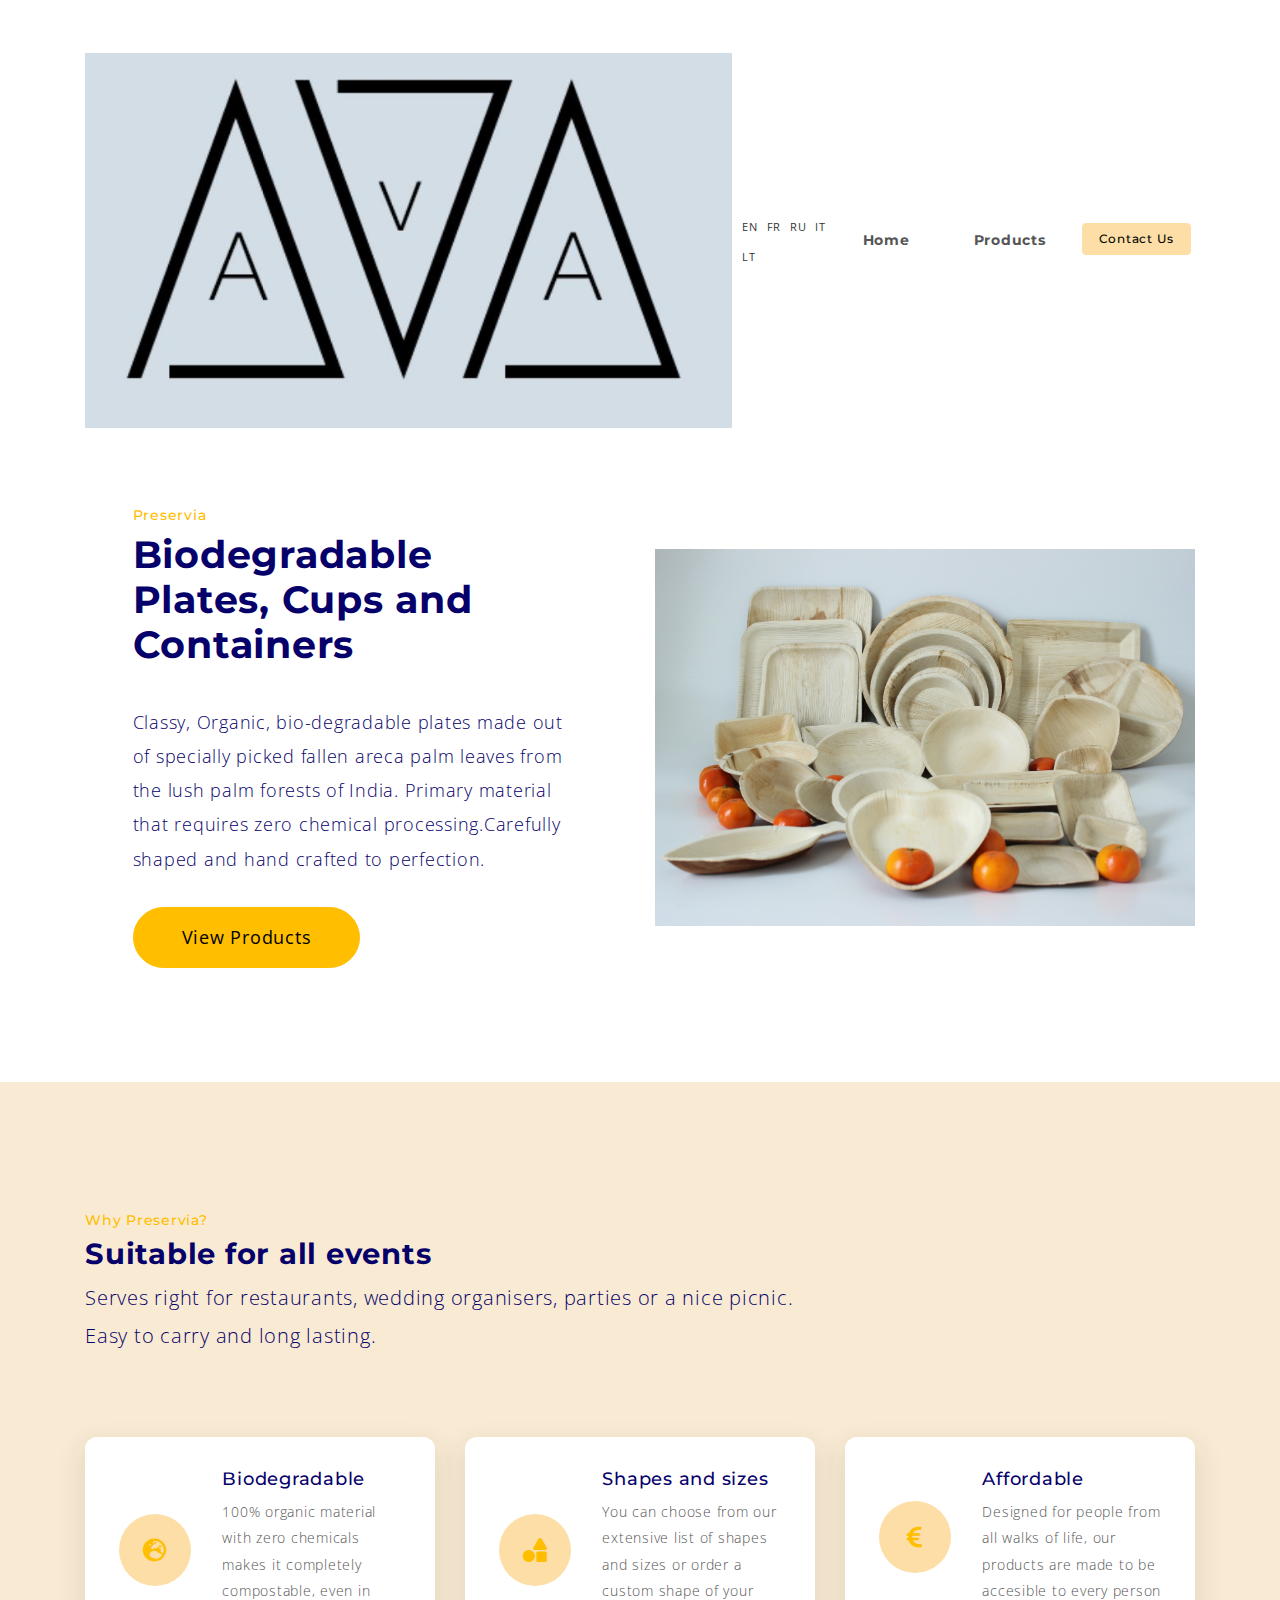
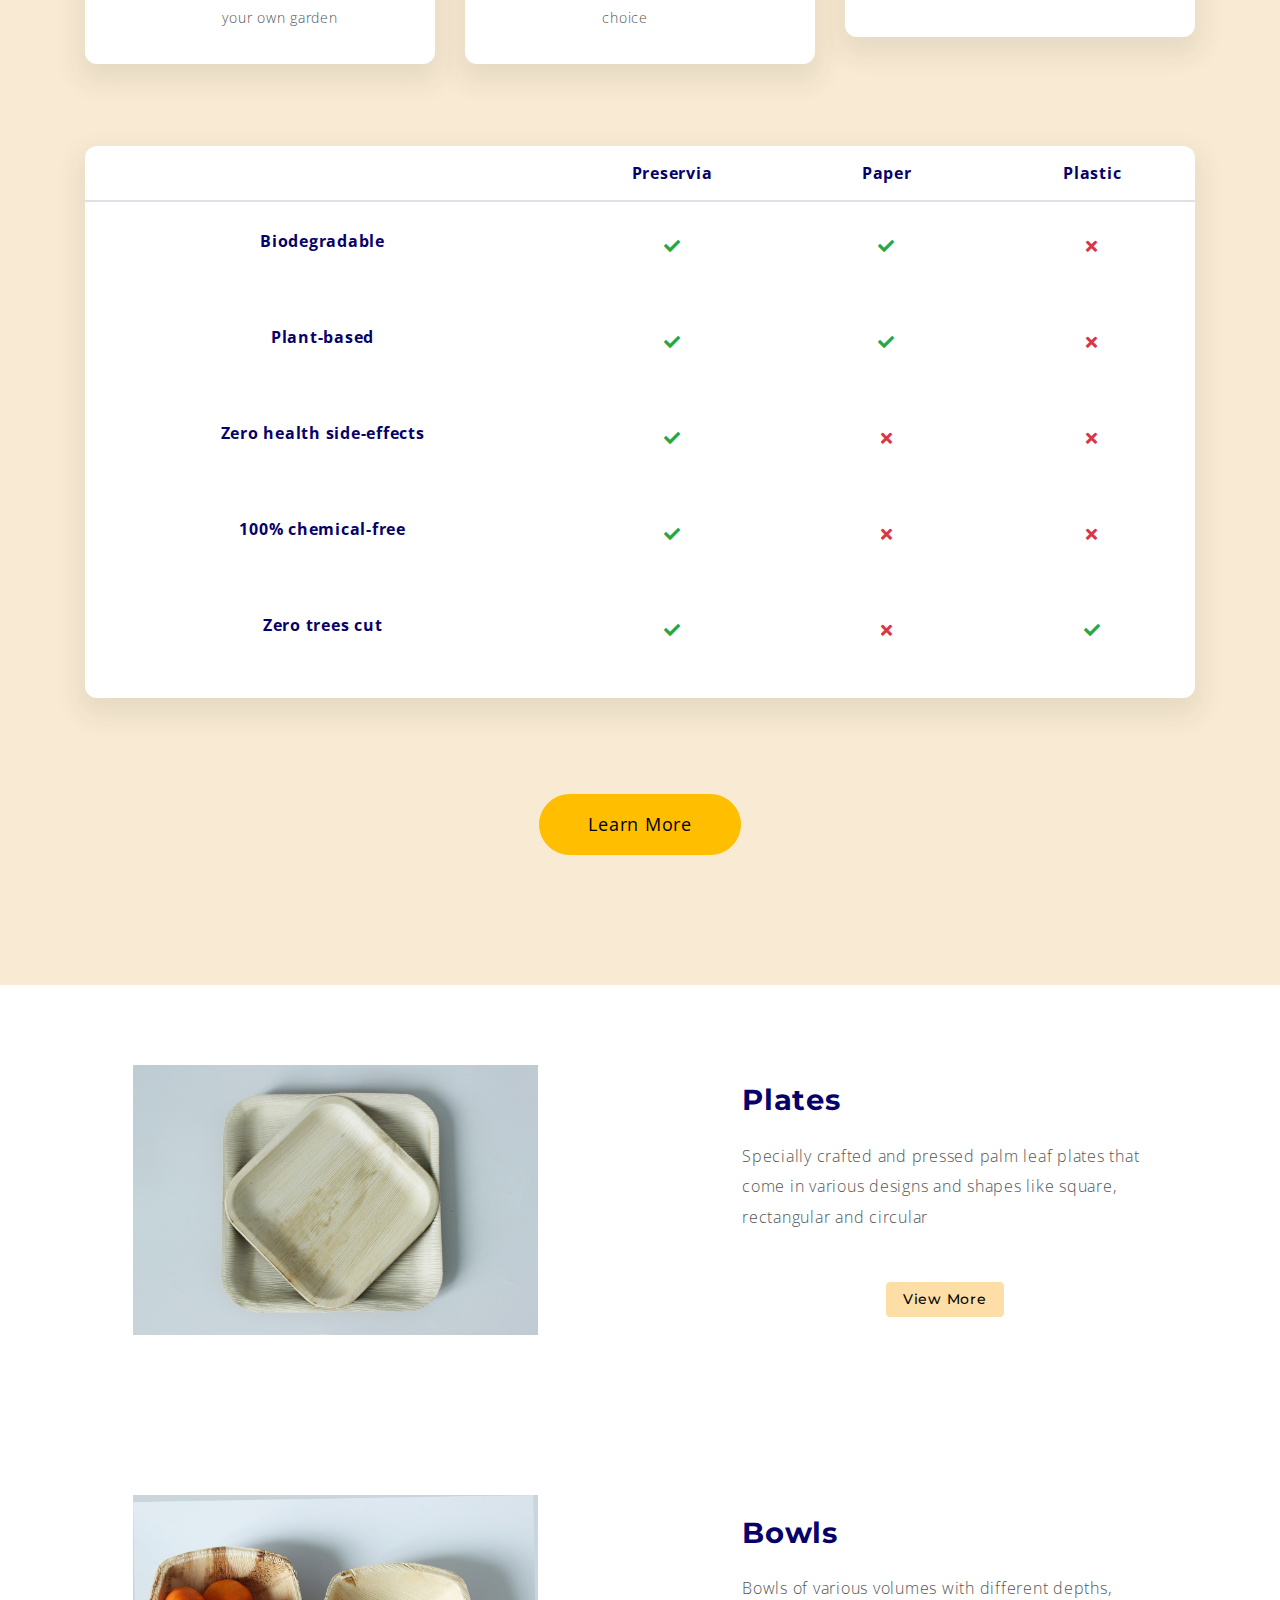
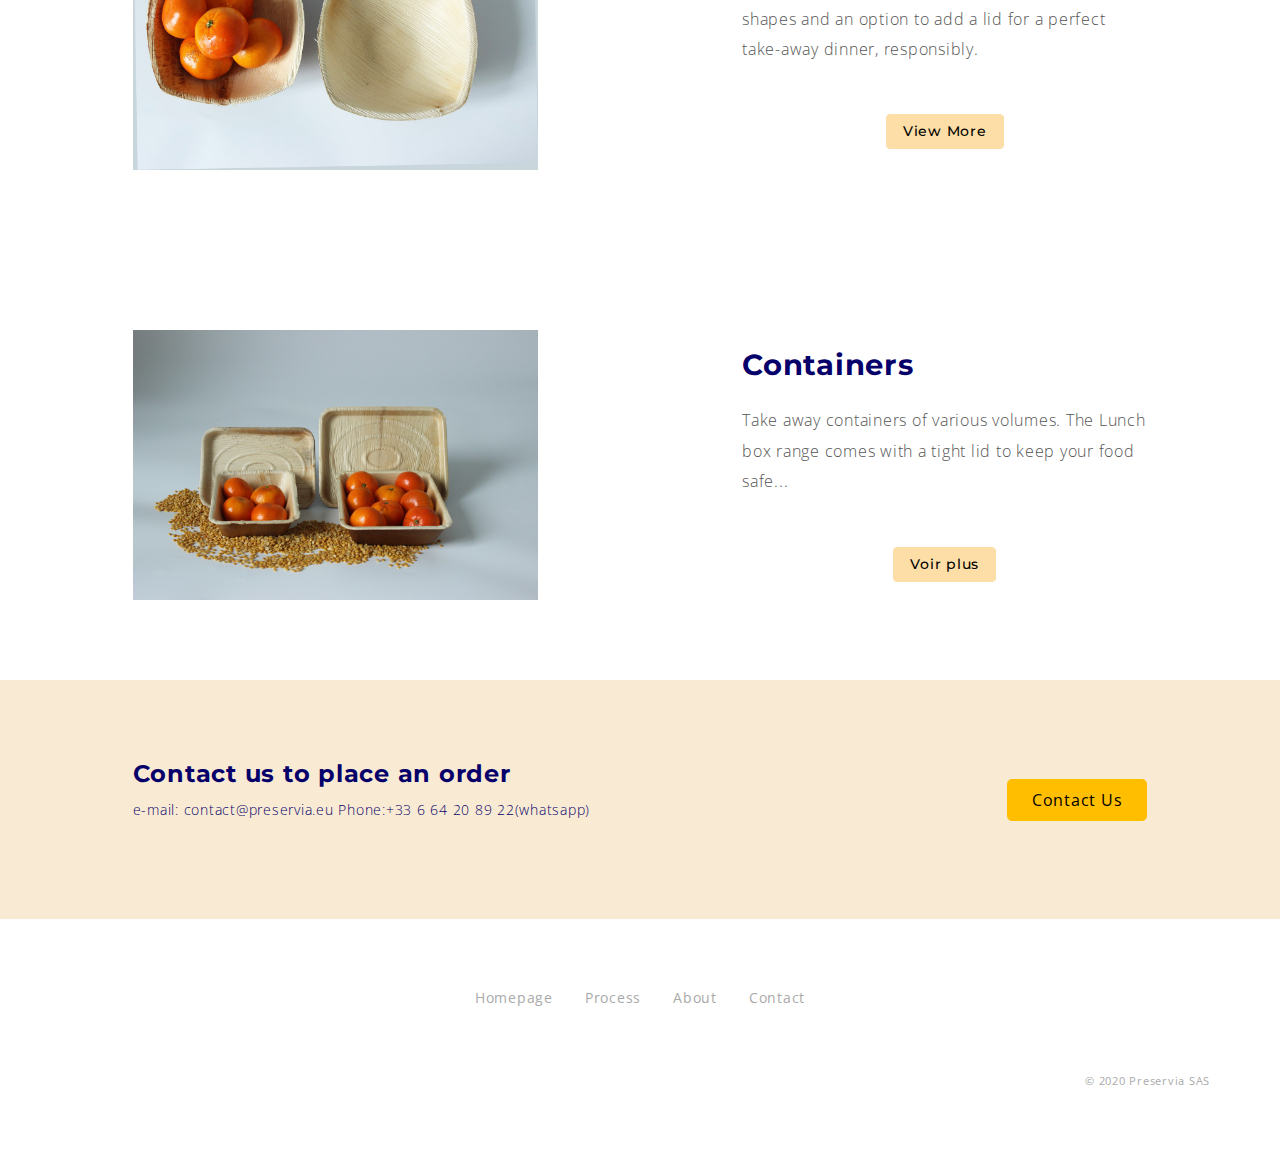
<file: en/index.html>
<!DOCTYPE html>
<html lang="en" dir="ltr">

<head>
    <meta charset="UTF-8">
    <title>AVA: Bowling ball solutions</title>
    <meta name="description" content="Preservia designs and manufactures biodegradable plates, cups, containers and other cutlery.">
    <meta name="keywords" content="preservia ,Preservia SAS , PreserviaSAS, preserviasas , import and export biodegradable, plates,bowls,cups,cutlery,palm leaf,palm,areca,france,europe,containers,eu,compostable,packaging,preservia.eu,takeaway,plastic,spoon,fork,emballages,pack,poitiers,emporter,assiettes,bols,alimentaion,use and throw,Italy,Italia,Poitiers ,Nice">
    <meta name="viewport" content="width=device-width, initial-scale=1">

    <!-- Standard favicon -->
    <link rel="icon" type="image/png" href="/assets/images/favicon.png">

    <!-- Google Fonts -->
    <link rel="stylesheet" href="https://fonts.googleapis.com/css?family=Montserrat:500,700,900" crossorigin="anonymous">
    <link rel="stylesheet" href="https://fonts.googleapis.com/css?family=Open+Sans" crossorigin="anonymous">

    <!-- Font Awesome -->
    <link rel="stylesheet" href="https://use.fontawesome.com/releases/v5.12.0/css/all.css" crossorigin="anonymous">

    <!-- Bootstrap CSS -->
    <link rel="stylesheet" type="text/css" href="/assets/css/bootstrap.min.css">

    <!-- Default CSS -->
    <link rel="stylesheet" type="text/css" href="/assets/css/default.css">

    <!-- Color CSS -->
    <link rel="stylesheet" type="text/css" href="/assets/css/color.css">

    <!-- Font CSS -->
    <link rel="stylesheet" type="text/css" href="/assets/css/font.css">

    <!-- Button CSS -->
    <link rel="stylesheet" type="text/css" href="/assets/css/button.css">

    <!-- Main CSS -->
    <link rel="stylesheet" type="text/css" href="/assets/css/style.css">
</head>

<body class="text-black base-font-size">

    <div class="wrapper h-100">

        <div class="cover">
            <!-- Header -->
            <header class="header">
                <div class="header-inner">
                    <nav class="navbar navbar-expand-lg pt-5">
                        <div class="container">
                            <a class="navbar-brand logo md-font-size font-family-secondary text-dark-gray m-0" href="index.html">
                              <img src="/assets/images/Ava logo.JPG">
                            </a>
                            <div class="langs">
                              <a href="/en/index.html" class="lang">EN</a>
                              <a href="/fr/index.html" class="lang">FR</a>
                              <a href="/ru/index.html" class="lang">RU</a>
		              <a href="/it/index.html" class="lang">IT</a>
<a href="/lt/index.html" class="lang">LT</a>
                            </div>
                            <button class="navbar-toggler base-plus-font-size" type="button" data-toggle="collapse" data-target="#main-menu" aria-controls="main-menu" aria-expanded="false" aria-label="Toggle navigation">
                                <span class="base-color fa fa-bars xl-font-size"></span>
                            </button>
                            <div class="collapse navbar-collapse mt-3 mt-lg-0 sm-font-size" id="main-menu">
                                <ul class="navbar-nav ml-auto">
                                    <li class="nav-item">
                                        <a href="index.html" class="nav-link text-dark-gray font-family-secondary font-weight__700 mx-lg-4">
                                            Home
                                        </a>
                                    </li>
                                    <li class="nav-item">
                                        <a href="products.html" class="nav-link text-dark-gray font-family-secondary font-weight__700 mx-lg-4">
                                            Products
                                        </a>
                                    </li>
                                    
                                    
                                   
                                    <li class="nav-item m-1">
                                        <a href="contact.html" class="btn btn-md btn-secondary font-family-secondary sm-font-size px-3 font-weight__500">
                                            Contact Us
                                        </a>
                                    </li>
                                </ul>
                            </div>
                        </div>
                    </nav>
                </div>
            </header>
            <!--/ End Header -->

            <!-- Hero -->
            <div class="jumbotron jumbotron-fluid bg-transparent font-weight__500 hero mb-0 pt-3">
                <!-- Empty Space -->
                <div class="lg-space"></div>
                <!--/ End Empty Space -->
                <div class="container hero-inner">
                    <div class="row align-items-center">
                        <div class="col-12 col-lg-5 mx-lg-auto">
                            <div class="text-center text-lg-left">
                                <h4 class="text-primary sm-font-size font-weight__500">Preservia</h4>
                                <h1 class="xxl-font-size font-weight__700 text-black">
                                  Biodegradable Plates, Cups and Containers
                                </h1>
                                <!-- Empty Space -->
                                <div class="md-space"></div>
                                <!--/ End Empty Space -->
                                <p class="lead base-plus-font-size">
                                    Classy, Organic, bio-degradable plates made out of specially picked fallen areca palm leaves from the lush palm forests of India. Primary material that requires zero chemical processing.Carefully shaped and hand crafted to perfection.
                                </p>
                                <!-- Empty Space -->
                                <div class="sm-space"></div>
                                <!--/ End Empty Space -->
                                <a href="products.html" class="btn btn-primary btn-rounded base-plus-font-size py-3 px-5">View Products</a>
                            </div>
                        </div>
                        <div class="col-12 col-lg-6 mt-5 mt-lg-0">
                            <img src="/assets/images/bg-2560px.jfif" class="img-fluid" alt="Browser Image">
                        </div>
                    </div>
                    <!-- Empty Space -->
                    <div class="lg-space"></div>
                    <!--/ End Empty Space -->
                    <!-- Commented out for now
                    <div class="row justify-content-center justify-content-lg-start">
                        <div class="col-12 col-lg-8 mr-lg-auto">
                            <h2 class="base-font-size font-weight__500 text-center text-lg-left">
                                Features in
                            </h2>
                            <div class="row justify-content-center">
                                <div class="col-4 col-lg-3">
                                    <img src="/assets/images/company-logo/producthunt.png" class="img-fluid w-75" alt="Company Logo">
                                </div>
                                <div class="col-4 col-lg-3">
                                    <img src="/assets/images/company-logo/tnw.png" class="img-fluid w-75" alt="Company Logo">
                                </div>
                                <div class="col-4 col-lg-3">
                                    <img src="/assets/images/company-logo/theverge.png" class="img-fluid w-75" alt="Company Logo">
                                </div>
                                <div class="col-4 col-lg-3">
                                    <img src="/assets/images/company-logo/mashable.png" class="img-fluid w-75" alt="Company Logo">
                                </div>
                            </div>
                        </div>
                    </div>
                    -->
                </div>
            </div>
            <!--/ End Hero -->
        </div>

        <!-- Features Grid -->
        <div class="section feature-grid bg-light">
            <!-- Empty Space -->
            <div class="lg-space"></div>
            <!--/ End Empty Space -->
            <div class="container">
                <div class="row">
                    <div class="col-12 col-lg-8 text-center text-lg-left">
                        <h4 class="text-primary sm-font-size font-weight__500">Why Preservia?</h4>
                        <h2 class="lg-font-size font-weight__700">Suitable for all events</h2>
                        <p class="lead">
                            Serves right for restaurants, wedding organisers, parties or a nice picnic. Easy to carry and long lasting.
                        </p>
                    </div>
                </div>
                <!-- Enpty Space -->
                <div class="lg-space"></div>
                <!--/ End Empty Space -->
                <div class="row">
                    <div class="col-10 mx-auto col-md-4">
                        <div class="my-3 box box-shadow">
                            <div class="row align-items-center text-md-center text-lg-left">
                                <div class="col-12 col-sm-3 col-md-12 col-xl-4 text-center px-0">
                                    <div class="icon-wrap text-primary my-3">
                                        <i class="icon p-4 bg-secondary text-primary md-font-size rounded-circle fas fa-globe-europe"></i>
                                    </div>
                                </div>
                                <div class="col-12 col-sm-9 col-md-12 col-xl-8 mt-3 mt-lg-0">
                                    <h3 class="base-plus-font-size font-weight__500">
                                        Biodegradable
                                    </h3>
                                    <!-- Empty Space -->
                                    <div class="sm-sapce"></div>
                                    <!--/ End Empty Space -->
                                    <p class="lead sm-font-size text-dark-gray mb-0">
                                        100% organic material with zero chemicals makes it completely compostable, even in your own garden
                                    </p>
                                </div>
                            </div>
                        </div>
                    </div>
                    <div class="col-10 mx-auto col-md-4">
                        <div class="my-3 box box-shadow">
                            <div class="row align-items-center text-md-center text-lg-left">
                                <div class="col-12 col-sm-3 col-md-12 col-xl-4 text-center px-0">
                                    <div class="icon-wrap text-primary my-3">
                                        <i class="icon p-4 bg-secondary text-primary md-font-size rounded-circle fas fa-shapes"></i>
                                    </div>
                                </div>
                                <div class="col-12 col-sm-9 col-md-12 col-xl-8 mt-3 mt-lg-0">
                                    <h3 class="base-plus-font-size font-weight__500">
                                        Shapes and sizes
                                    </h3>
                                    <!-- Empty Space -->
                                    <div class="sm-sapce"></div>
                                    <!--/ End Empty Space -->
                                    <p class="lead sm-font-size text-dark-gray mb-0">
                                        You can choose from our extensive list of shapes and sizes or order a custom shape of your choice
                                    </p>
                                </div>
                            </div>
                        </div>
                    </div>
                    <div class="col-10 mx-auto col-md-4">
                        <div class="my-3 box box-shadow">
                            <div class="row align-items-center text-md-center text-lg-left">
                                <div class="col-12 col-sm-3 col-md-12 col-xl-4 text-center px-0">
                                    <div class="icon-wrap text-primary my-3">
                                        <i class="icon p-4 bg-secondary text-primary md-font-size rounded-circle fas fa-euro-sign"></i>
                                    </div>
                                </div>
                                <div class="col-12 col-sm-9 col-md-12 col-xl-8 mt-3 mt-lg-0">
                                    <h3 class="base-plus-font-size font-weight__500">
                                        Affordable
                                    </h3>
                                    <!-- Empty Space -->
                                    <div class="sm-sapce"></div>
                                    <!--/ End Empty Space -->
                                    <p class="lead sm-font-size text-dark-gray mb-0">
                                        Designed for people from all walks of life, our products are made to be accesible to every person
                                    </p>
                                </div>
                            </div>
                        </div>
                    </div>
                </div>
                <div class="lg-space"></div>
                <style>td,th { border-top: none !important; }</style>
                <style>.table-scroll { overflow-x: scroll; }</style>
                <div class="row mx-auto box box-shadow text-center p-0 table-scroll">
                  <table class="table">
                    <thead>
                      <tr>
                        <th scope="col"></th>
                        <th scope="col">Preservia</th>
                        <th scope="col">Paper</th>
                        <th scope="col">Plastic</th>
                      </tr>
                    </thead>
                    <tbody>
                      <tr>
                        <th scope="row" class="p-4 row align-items-center justify-content-center">Biodegradable</th>
                        <td><i class="icon p-4 text-success fas fa-check"></i></td>
                        <td><i class="icon p-4 text-success fas fa-check"></i></td>
                        <td><i class="icon p-4 text-danger fas fa-times"></i></td>
                      </tr>
                      <tr>
                        <th scope="row" class="p-4 row align-items-center justify-content-center">Plant-based</th>
                        <td><i class="icon p-4 text-success fas fa-check"></i></td>
                        <td><i class="icon p-4 text-success fas fa-check"></i></td>
                        <td><i class="icon p-4 text-danger fas fa-times"></i></td>
                      </tr>
                      <tr>
                        <th scope="row" class="p-4 row align-items-center justify-content-center">Zero health side-effects</th>
                        <td><i class="icon p-4 text-success fas fa-check"></i></td>
                        <td><i class="icon p-4 text-danger fas fa-times"></i></td>
                        <td><i class="icon p-4 text-danger fas fa-times"></i></td>
                      </tr>
                      <tr>
                        <th scope="row" class="p-4 row align-items-center justify-content-center">100% chemical-free</th>
                        <td><i class="icon p-4 text-success fas fa-check"></i></td>
                        <td><i class="icon p-4 text-danger fas fa-times"></i></td>
                        <td><i class="icon p-4 text-danger fas fa-times"></i></td>
                      </tr>
                      <tr>
                        <th scope="row" class="p-4 row align-items-center justify-content-center">Zero trees cut</th>
                        <td><i class="icon p-4 text-success fas fa-check"></i></td>
                        <td><i class="icon p-4 text-danger fas fa-times"></i></td>
                        <td><i class="icon p-4 text-success fas fa-check"></i></td>
                      </tr>
                    </tbody>
                  </table>
                </div>
                <!-- Enpty Space -->
                <div class="lg-space"></div>
                <div class="md-space"></div>
                <!--/ End Empty Space -->
                <div class="row align-items-center justify-content-center">
                    <div class="col text-center">
                        <a href="process.html" class="btn btn-primary btn-rounded base-plus-font-size py-3 px-5">Learn More</a>
                    </div>
                </div>
            </div>
            <!-- Empty Space -->
            <div class="lg-space"></div>
            <!--/ End Empty Space -->

	</div>
        <!--/ End Features Grid -->

        <!-- Features 2 -->
        <section class="section features">
            <div class="container">
                <div class="row">
                    <div class="col-12 col-md-11 mx-auto">
                        <div class="row align-items-center">
                            <div class="col-lg-6 col-xl-5 ml-lg-auto order-lg-2">
                                <div class="text-center text-lg-left">
                                    <h2 class="lg-font-size font-weight__700">
                                      Plates
                                    </h2>
                                    <!-- Empty Space -->
                                    <div class="sm-space"></div>
                                    <!--/ End Empty Space -->
                                    <p class="lead base-font-size text-dark-gray mb-0">
                                        Specially crafted and pressed palm leaf plates that come in various designs and shapes like square, rectangular and circular
                                    </p>
                                    <!-- Empty Space -->
                                    <div class="lg-space"></div>
                                    <!--/ End Empty Space -->
                                    <!-- Small Feature Box -->
                                    <div class="row align-items-center justify-content-center">
                                        <a href="products.html#plates" class="btn btn-md btn-secondary font-family-secondary sm-font-size px-3 font-weight__500">
                                          View More
                                        </a>
                                    </div>
                                    <!--/ End Small Feature Box -->
                                </div>
                            </div>
                            <div class="col-lg-5 justify-content-center">
                                <img src="/assets/images/plate/square-plate/1.jpg" class="img-fluid" alt="features">
                            </div>
                        </div>
                    </div>
                </div>
            </div>
        </section>
        <!--/ End Features 2 -->

        <!-- Features 2 -->
        <section class="section features">
            <div class="container">
                <div class="row">
                    <div class="col-12 col-md-11 mx-auto">
                        <div class="row align-items-center">
                            <div class="col-lg-6 col-xl-5 ml-lg-auto order-lg-2">
                                <div class="text-center text-lg-left">
                                    <h2 class="lg-font-size font-weight__700">
                                      Bowls
                                    </h2>
                                    <!-- Empty Space -->
                                    <div class="sm-space"></div>
                                    <!--/ End Empty Space -->
                                    <p class="lead base-font-size text-dark-gray mb-0">
                                        Bowls of various volumes with different depths, shapes and an option to add a lid for a perfect take-away dinner, responsibly.
                                    </p>
                                    <!-- Empty Space -->
                                    <div class="lg-space"></div>
                                    <!--/ End Empty Space -->
                                    <!-- Small Feature Box -->
                                    <div class="row align-items-center justify-content-center">
                                        <a href="products.html#bowls" class="btn btn-md btn-secondary font-family-secondary sm-font-size px-3 font-weight__500">
                                          View More
                                        </a>
                                    </div>
                                    <!--/ End Small Feature Box -->
                                </div>
                            </div>
                            <div class="col-lg-5 justify-content-center">
                                <img src="/assets/images/bowl/flat-square-bowl/2.jpg" class="img-fluid" alt="features">
                            </div>
                        </div>
                    </div>
                </div>
            </div>
        </section>
        <!--/ End Features 2 -->

	    
	    	            <!-- Features 3 -->
        <section class="section features">
            <div class="container">
                <div class="row">
                    <div class="col-12 col-md-11 mx-auto">
                        <div class="row align-items-center">
                            <div class="col-lg-6 col-xl-5 ml-lg-auto order-lg-2">
                                <div class="text-center text-lg-left">
                                    <h2 class="lg-font-size font-weight__700">
                                      Containers
                                    </h2>
                                    <!-- Empty Space -->
                                    <div class="sm-space"></div>
                                    <!--/ End Empty Space -->
                                    <p class="lead base-font-size text-dark-gray mb-0">
                                       Take away containers of various volumes. The Lunch box range comes with a tight lid to keep your food safe...
					</p>
                                    <!-- Empty Space -->
                                    <div class="lg-space"></div>
                                    <!--/ End Empty Space -->
                                    <!-- Small Feature Box -->
                                    <div class="row align-items-center justify-content-center">
                                        <a href="products.html#bowls" class="btn btn-md btn-secondary font-family-secondary sm-font-size px-3 font-weight__500">
                                          Voir plus
                                        </a>
                                    </div>
                                    <!--/ End Small Feature Box -->
                                </div>
                            </div>
                            <div class="col-lg-5 justify-content-center">
                                <img src="/assets/images/plate/rectangle-plate/1.jpg" class="img-fluid" alt="features">
                            </div>
                        </div>
                    </div>
                </div>
            </div>
        </section>
        <!--/ End Features 2 -->
	    
	    
	    
        <!-- CTA -->
        <section class="CTA section bg-light">
            <div class="container">
                <div class="row">
                    <div class="col-12 col-md-11 mx-auto">
                        <div class="row align-items-center">
                            <div class="col-12 col-lg-8">
                                <div class="text-center text-lg-left mb-3 mb-lg-0">
                                    <h2 class="md-font-size font-weight__700">
                                      Contact us to place an order
                                    </h2>
                                    <p class="lead sm-font-size">
                                        e-mail: contact@preservia.eu   Phone:+33 6 64 20 89 22(whatsapp)
                                    </p>
                                </div>
                            </div>
                            <div class="col-12 col-lg-4">
                                <div class="text-center text-lg-right">
                                    <a href="contact.html" class="btn btn-lg btn-primary base-font-size px-4 py-2">Contact Us</a>
                                </div>
                            </div>
                        </div>
                    </div>
                </div>
            </div>
        </section>
        <!--/ End CTA -->

        <!-- Footer -->
        <footer class="footer section bg-light-primary text-gray pt-2">
            <div class="container">
                <!-- Empty Space -->
                <div class="lg-space"></div>
                <!--/ End Empty Space -->
                <div class="row">
                    <div class="mx-auto ml-auto">
                        <div class="row text-right">
                            <a href="index.html" class="nav-link text-gray sm-font-size">Homepage</a>
                            <a href="process.html" class="nav-link text-gray sm-font-size">Process</a>
                            <a href="about.html" class="nav-link text-gray sm-font-size">About</a>
                            <a href="contact.html" class="nav-link text-gray sm-font-size">Contact</a>
                        </div>
                    </div>
                </div>
                <!-- Empty Space -->
                <div class="lg-space"></div>
                <!--/ End Empty Space -->
                <div class="row align-items-center">
                    <div class="col-12 col-lg-4 pl-lg-0">
                    </div>
                    <div class="col-12 col-lg-8 pr-lg-0">
                        <div class="copyright xs-font-size text-center text-lg-right">
                            &copy; 2020 Preservia SAS
                        </div>
                    </div>
                </div>
            </div>
        </footer>
        <!--/ End Footer -->

    </div>

    <!-- jQuery Script -->
    <script src="/assets/js/jquery.min.js"></script>

    <!-- Popper Script -->
    <script src="/assets/js/popper.min.js"></script>

    <!-- Bootstrap Script -->
    <script src="/assets/js/bootstrap.min.js"></script>

    <!-- Main Script -->
    <script src="/assets/js/main.js"></script>

</body>

</html>
</file>
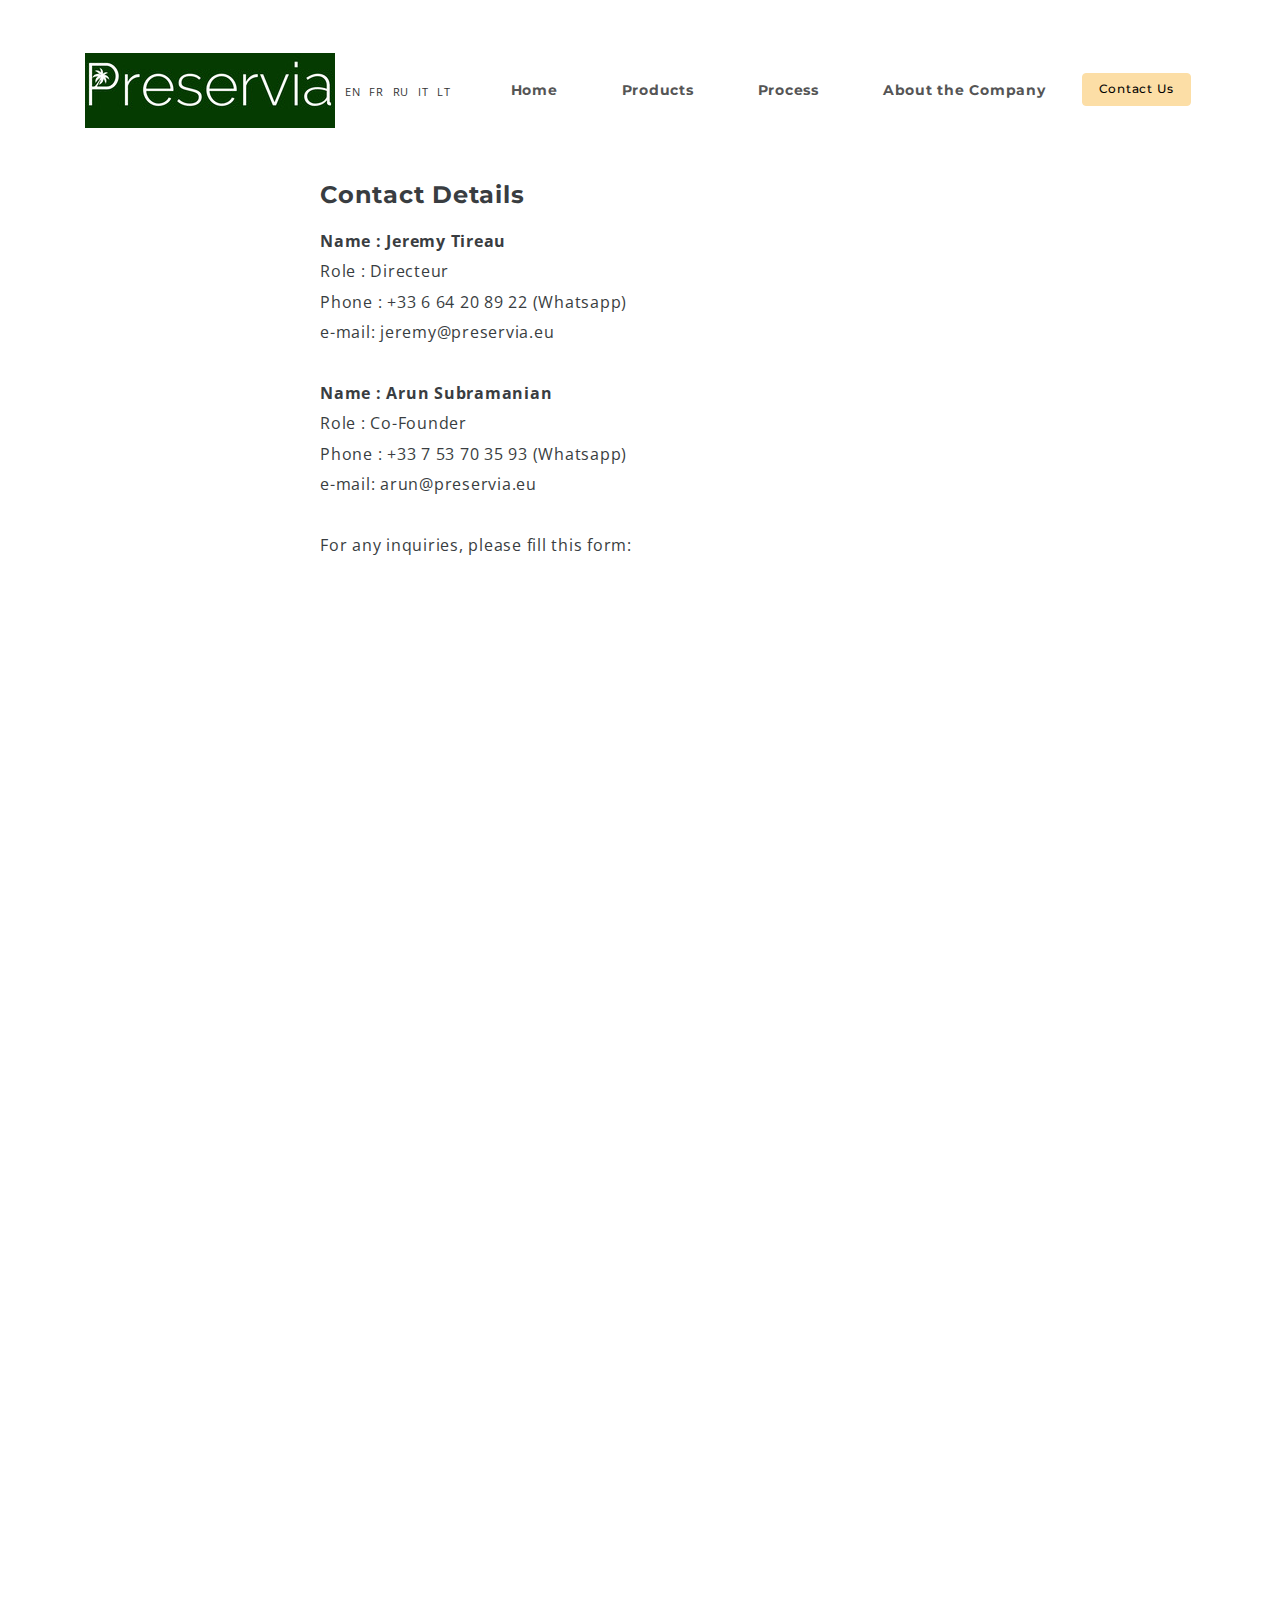
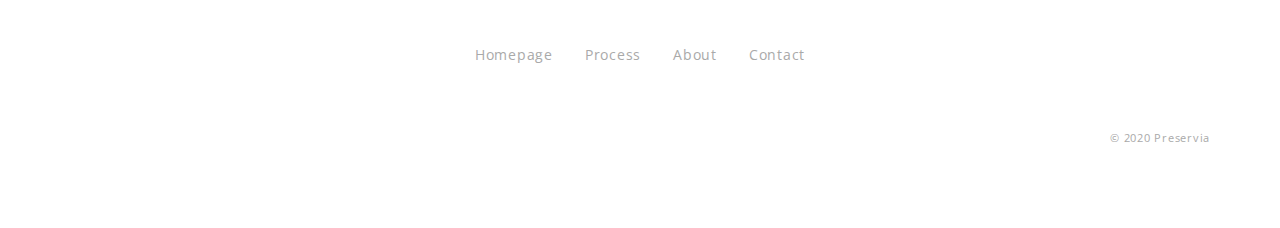
<file: en/contact.html>
<!DOCTYPE html>
<html lang="en" dir="ltr">

<head>
    <meta charset="UTF-8">
    <title>Preservia: Contact Us</title>
    <meta name="keywords" content="preservia biodegradable plates bowls cups cutlery">
    <meta name="viewport" content="width=device-width, initial-scale=1">

    <!-- Standard favicon -->
    <link rel="icon" type="image/png" href="/assets/images/favicon.png">

    <!-- Google Fonts -->
    <link rel="stylesheet" href="https://fonts.googleapis.com/css?family=Montserrat:500,700,900" crossorigin="anonymous">
    <link rel="stylesheet" href="https://fonts.googleapis.com/css?family=Open+Sans" crossorigin="anonymous">

    <!-- Font Awesome -->
    <link rel="stylesheet" href="https://use.fontawesome.com/releases/v5.12.0/css/all.css" crossorigin="anonymous">

    <!-- Bootstrap CSS -->
    <link rel="stylesheet" type="text/css" href="/assets/css/bootstrap.min.css">

    <!-- Default CSS -->
    <link rel="stylesheet" type="text/css" href="/assets/css/default.css">

    <!-- Color CSS -->
    <link rel="stylesheet" type="text/css" href="/assets/css/color.css">

    <!-- Font CSS -->
    <link rel="stylesheet" type="text/css" href="/assets/css/font.css">

    <!-- Button CSS -->
    <link rel="stylesheet" type="text/css" href="/assets/css/button.css">

    <!-- Main CSS -->
    <link rel="stylesheet" type="text/css" href="/assets/css/style.css">
</head>

<body class="text-black base-font-size">

    <div class="wrapper h-100">

        <div class="cover">
            <!-- Header -->
            <header class="header">
                <div class="header-inner">
                    <nav class="navbar navbar-expand-lg pt-5">
                        <div class="container">
                            <a class="navbar-brand logo md-font-size font-family-secondary text-dark-gray m-0" href="index.html">
                              <img src="/assets/images/logo-wide-200px.jpg">
                            </a>
                            <div class="langs">
                              <a href="/en/contact.html" class="lang">EN</a>
                              <a href="/fr/contact.html" class="lang">FR</a>
                              <a href="/ru/contact.html" class="lang">RU</a>
<a href="/it/contact.html" class="lang">IT</a>
<a href="/lt/contact.html" class="lang">LT</a>
                            </div>
                            <button class="navbar-toggler base-plus-font-size" type="button" data-toggle="collapse" data-target="#main-menu" aria-controls="main-menu" aria-expanded="false" aria-label="Toggle navigation">
                                <span class="base-color fa fa-bars xl-font-size"></span>
                            </button>
                            <div class="collapse navbar-collapse mt-3 mt-lg-0 sm-font-size" id="main-menu">
                                <ul class="navbar-nav ml-auto">
                                    <li class="nav-item">
                                        <a href="index.html" class="nav-link text-dark-gray font-family-secondary font-weight__700 mx-lg-4">
                                            Home
                                        </a>
                                    </li>
                                    <li class="nav-item">
                                        <a href="products.html" class="nav-link text-dark-gray font-family-secondary font-weight__700 mx-lg-4">
                                            Products
                                        </a>
                                    </li>
                                    <li class="nav-item">
                                        <a href="process.html" class="nav-link text-dark-gray font-family-secondary font-weight__700 mx-lg-4">
                                            Process
                                        </a>
                                    </li>
                                    <li class="nav-item">
                                        <a href="about.html" class="nav-link text-dark-gray font-family-secondary font-weight__700 mx-lg-4">
                                            About the Company
                                        </a>
                                    </li>
                                    <li class="nav-item m-1">
                                        <a href="contact.html" class="btn btn-md btn-secondary font-family-secondary sm-font-size px-3 font-weight__500">
                                            Contact Us
                                        </a>
                                    </li>
                                </ul>
                            </div>
                        </div>
                    </nav>
                </div>
            </header>
        </div>

        <div class="para-text">
          <div class="para-text-inner">
            <h3>Contact Details</h3>
         <b>Name  : Jeremy Tireau</b><br>
            Role  : Directeur<br>
            Phone : +33 6 64 20 89 22 (Whatsapp)<br>
            e-mail: jeremy@preservia.eu<br><br>
         <b>Name  : Arun Subramanian</b><br>
            Role  : Co-Founder<br>
            Phone : +33 7 53 70 35 93  (Whatsapp)<br>
            e-mail: arun@preservia.eu<br><br>
            

            For any inquiries, please fill this form:
            <iframe src="https://docs.google.com/forms/d/e/1FAIpQLSeSRhimKFn4z5W8RsJ2UPLtFUipIP2-gWVg33mXi0yZrHpOyg/viewform?embedded=true" width="640" height="999" frameborder="0" marginheight="0" marginwidth="0">Loading…</iframe>
          </div>
        </div>

        <!-- Footer -->
        <footer class="footer section bg-light-primary text-gray pt-2">
            <div class="container">
                <!-- Empty Space -->
                <div class="lg-space"></div>
                <!--/ End Empty Space -->
                <div class="row">
                    <div class="mx-auto ml-auto">
                        <div class="row text-right">
                            <a href="index.html" class="nav-link text-gray sm-font-size">Homepage</a>
                            <a href="process.html" class="nav-link text-gray sm-font-size">Process</a>
                            <a href="about.html" class="nav-link text-gray sm-font-size">About</a>
                            <a href="contact.html" class="nav-link text-gray sm-font-size">Contact</a>
                        </div>
                    </div>
                </div>
                <!-- Empty Space -->
                <div class="lg-space"></div>
                <!--/ End Empty Space -->
                <div class="row align-items-center">
                    <div class="col-12 col-lg-4 pl-lg-0">
                    </div>
                    <div class="col-12 col-lg-8 pr-lg-0">
                        <div class="copyright xs-font-size text-center text-lg-right">
                            &copy; 2020 Preservia
                        </div>
                    </div>
                </div>
            </div>
        </footer>
        <!--/ End Footer -->

    </div>

    <!-- jQuery Script -->
    <script src="/assets/js/jquery.min.js"></script>

    <!-- Popper Script -->
    <script src="/assets/js/popper.min.js"></script>

    <!-- Bootstrap Script -->
    <script src="/assets/js/bootstrap.min.js"></script>

    <!-- Main Script -->
    <script src="/assets/js/main.js"></script>

</body>

</html>
</file>
<file: assets/css/default.css>
/*

Default CSS
Version: 3.0
Author: kantbtrue
Author URI: https://twitter.com/kantbtrue

*/

html,
body {
	height: 100%;
}
.equal-height > div {
	display: flex;
}
.bg-dark,
.bg-dark a,
.bg-dark a:hover,
.bg-dark a:focus,
.bg-dark .mobile-menu {
	color: #ffffff;
}
.bg-transparent {
	background-color: transparent;
}

/* Space */
.sm-space {
	padding: 7.5px;
}
.md-space {
	padding: 15px;
}
.lg-space {
	padding: 25px;
}
.xl-space {
	padding: 50px;
}

/* Divider */
.divider {
	border-width: 2px;
}
.divider__solid {
	border-style: solid;
}

/* Box Shadow */
.box {
    background: #fff;
    position: relative;
    width: 100%;
    padding: 2rem;
    margin: 1rem 0;
    border-radius: 12px;
	-webkit-transition: box-shadow 0.2s ease;
	-o-transition: box-shadow 0.2s ease;
	transition: box-shadow 0.2s ease;
}
.box-shadow {
    box-shadow: 0 12px 24px 8px rgba(36,37,38,0.08);
}
.box-shadow__hover:hover {
    box-shadow: 0 4px 24px 0 rgba(0,0,0,0.1);
}

/* Section */
.section {
	padding: 80px 0;
}
.section-bg {
	background-size: cover;
	background-position: center;
	background-repeat: no-repeat;
}
.section-overlay {
	position: relative;
}
.section-overlay::before {
	content: '';
    position: absolute;
    top: 0;
    width: 100%;
    height: 100%;
    background-color: #000000;
}

.para-text {
  display: flex;
  justify-content: center;
  align-items: center;
  padding: 8px;
  margin-top: 32px;
  color: #393d41;
}

.para-text-inner {
  width: 640px;
  max-width: 100%;
}

.para-text h3 {
  margin-bottom: 16px;
  font-weight: bold;
}

blockquote {
  padding-left: 8px;
  margin-left: 8px;
  border-left: 2px solid #cccccc;
  font-style: italic;
  color: #777;
  font-size: 18px;
}

.para-text a {
  color: blue;
}
.para-text a:hover {
  color: blue;
}

.langs {
  padding: 0px 0px 0px 8px;
}

.lang {
  font-size: 11px;
  color: #333333;
  padding: 2px;
}

.para-text img {
  max-width: 100%;
}
</file>
<file: assets/css/color.css>
/*

Color CSS
Version: 1.0
Author: kantbtrue
Author URI: https://twitter.com/kantbtrue

*/

/* Link */
a {
	color: #ffbe00;
}
a:hover,
a:focus {
	color: #f1b300;
}
a.text-primary:hover,
a.text-primary:focus {
	color: #f1b300!important;
}
a.bg-primary:hover,
a.bg-primary:focus {
	background-color: #f1b300!important;
	color: #ffffff;
}
a.text-secondary:hover,
a.text-secondary:focus {
	color: #fbd690!important;
}
a.bg-secondary:hover,
a.bg-secondary:focus {
	background-color: #fbd690!important;
	color: #ffffff;
}
a.text-blue:hover,
a.text-blue:focus {
	color: #124CC3;
}
a.text-white:hover,
a.text-white:focus {
	color: #ffffff!important;
}
a.text-black:hover,
a.text-black:focus {
	color: #000000;
}
a.text-dark-gray:hover,
a.text-dark-gray:focus {
	color: #000000;
}
a.text-gray:hover,
a.text-gray:focus {
	color: #555555;
}

/* Text */
.text-primary {
	color: #ffbe00!important;
}
.text-secondary {
	color: #fcdea6!important;
}
.text-black {
	color: #06006a;
}
.text-blue {
	color: #6D76F7;
}
.text-dark-gray {
	color: #555555;
}
.text-gray {
	color: #a9a9a9;
}
.text-light-gray {
	color: #f3f5f6;
}

/* Border */
.border-color-primary {
	border-color: #ffbe00!important;
}
.border-color-secondary {
	border-color: #fcdea6!important;
}
.border-color-black {
	border-color: #000000!important;
}
.border-color-blue {
	border-color: #6D76F7!important;
}
.border-color-dark-gray {
	border-color: #555555!important;
}
.border-color-gray {
	border-color: #a9a9a9!important;
}
.border-color-light-gray {
	border-color: #f3f5f6!important;
}

/* Background */
.bg-primary {
	background-color: #ffbe00!important;
}
.bg-secondary {
	background-color: #fcdea6!important;
}
.bg-black {
	background-color: #000000;
}
.bg-blue {
	background-color: #78ccfb;
}
.bg-dark-gray {
	background-color: #555555;
}
.bg-gray {
	background-color: #a9a9a9;
}
.bg-light-gray {
	background-color: #f3f5f6;
}
.bg-light {
	background-color: #f9ebd3!important;
}

/* Form */
.form-control:focus {
	border-color: #ffbe00;
	box-shadow: 0 0 0 0.2rem rgba(77, 171, 247, 0.25);
}

/* Button */
.btn-primary {
	background-color: #ffbe00;
	border-color: #ffbe00;
	color: #000000;
}
.btn-primary:hover,
.btn-primary:focus,
.btn.btn-primary:not(:disabled):active {
	background-color: #f1b300;
	border-color: #f1b300;
	color: #000000;
}
.btn-secondary {
	background-color: #fcdea6;
	border-color: #fcdea6;
	color: #000000;
}
.btn-secondary:hover,
.btn-secondary:focus,
.btn.btn-secondary:not(:disabled):active {
	background-color: #fbd690;
	border-color: #fbd690;
	color: #000000;
}
.btn-blue {
	background-color: #6D76F7;
	border-color: #6D76F7;
	color: #ffffff;
}
.btn-blue:hover,
.btn-blue:focus,
.btn.btn-blue:not(:disabled):active {
	background-color: #124CC3;
	border-color: #124CC3;
	color: #ffffff;
}
.btn-primary:focus,
.btn.btn-primary:not(:disabled):active:focus,
.btn-secondary:focus,
.btn.btn-secondary:not(:disabled):active:focus,
.btn-blue:focus,
.btn.btn-blue:not(:disabled):active:focus {
	box-shadow: 0 0 0 0.2rem rgba(222, 222, 222, 0.7);
}
.btn.disabled {
    background-color: #a9a9a9;
    border-color: #a9a9a9;
    color: #ffffff;
    opacity: 0.35;
}
</file>
<file: assets/css/font.css>
/*

Font CSS
Version: 1.1
Author: kantbtrue
Author URI: https://github.com/kantbtrue/percentage-font-size-css

*/

* {
  -webkit-font-smoothing: antialiased;
  -moz-osx-font-smoothing: grayscale;
}
html {
  font-family: sans-serif;
}
body {
    text-rendering: optimizeLegibility;
    line-height: 1.7;
}
.xxxxl-font-size {
	font-size: 362.5%;
}
.xxxl-font-size {
	font-size: 300%;
}
.xxl-font-size {
	font-size: 235%;
}
h1,
.xl-font-size {
	font-size: 220%;
}
h2,
.lg-font-size {
	font-size: 180%;
}
h3,
.md-font-size {
	font-size: 150%;
}
h4,
.base-plus-font-size {
	font-size: 112.5%;
}
.base-font-size {
	font-size: 100%;
}
h5,
.sm-font-size {
	font-size: 87.5%;
}
h6,
.xs-font-size {
	font-size: 70%;
}
.font-weight__100 {
	font-weight: 100;
}
.font-weight__300 {
	font-weight: 300;
}
.font-weight__400 {
	font-weight: 400;
}
.font-weight__500 {
	font-weight: 500;
}
.font-weight__600 {
	font-weight: 600;
}
.font-weight__700 {
	font-weight: 700;
}
.font-weight__900 {
	font-weight: 900;
	letter-spacing: 1.25px;
}

/* Media Query */
@media screen and (max-width: 991px) {
	.xxxxl-font-size {
		font-size: 300%;
	}
	.xxxl-font-size {
		font-size: 255%;
	}
	.xxl-font-size {
		font-size: 225%;
	}
	.xl-font-size {
		font-size: 180%;
	}
	.lg-font-size {
		font-size: 160%;
	}
	.md-font-size {
		font-size: 150%;
	}
}

@media screen and (max-width: 767px) {
	.xxxxl-font-size {
		font-size: 300%;
	}
	.xxxl-font-size {
		font-size: 225%;
	}
	.xxl-font-size {
		font-size: 200%;
	}
	.xl-font-size {
		font-size: 180%;
	}
	.base-plus-font-size {
		font-size: 105%;
	}
}

@media screen and (max-width: 567px) {
	.xxxxl-font-size {
		font-size: 225%;
	}
	.xxxl-font-size {
		font-size: 200%;
	}
	.xxl-font-size {
		font-size: 180%;
	}
	.xl-font-size {
		font-size: 160%;
	}
	.lg-font-size {
		font-size: 150%;
	}
	.md-font-size {
		font-size: 125%;
	}
}
</file>
<file: assets/css/button.css>
/*

Button CSS
Version: 2.0
Author: kantbtrue
Author URI: https://twitter.com/kantbtrue

*/

.btn-full {
  width: 100%;
}

/* roundeded */
.btn-rounded,
.btn-lg.btn-rounded {
  border-radius: 50px;
}
.btn-sm.btn-rounded {
  border-radius: 25px;
}

/* Shadow */
.btn-shadow {
    position: relative;
    outline: none;
    border: none;
    -webkit-appearance: none;
    -webkit-tap-highlight-color: transparent;
    -webkit-user-select: none;
    -moz-user-select: none;
    -ms-user-select: none;
    user-select: none;
    z-index: 3;
}
.btn-shadow::before {
  content: "";
  position: absolute;
  z-index: -1;
  bottom: -10%;
  left: 5%;
  height: 110%;
  width: 90%;
  opacity: 0.499;

  /* Inheriting our border radius */
  border-radius: inherit;
  
  /* Declaring our shadow color inherit from the parent (button) */
  backgrounded: inherit;
  
  /* Blurring the element for shadow effect */
  -webkit-filter: blur(6px);
  -moz-filter: blur(6px);
  -o-filter: blur(6px);
  -ms-filter: blur(6px);
  filter: blur(6px);
  
  /* Transition */
  -webkit-transition: all 0.1s;
  transition: all 0.1s;
}
.btn-shadow:hover::before {
  /* Changing blur effect */
  -webkit-filter: blur(4px);
  -moz-filter: blur(4px);
  -o-filter: blur(4px);
  -ms-filter: blur(4px);
  filter: blur(4px);

  /* And change the style properties */
  width: 100%;
  bottom: -5%;
  left: 0;
}
.btn-shadow:hover:active::before,
.btn-shadow:hover:focus::before {
  -webkit-filter: blur(10px);
  -moz-filter: blur(10px);
  -o-filter: blur(10px);
  -ms-filter: blur(10px);
  filter: blur(10px);
}

/* Edge does not support blur effect, so we can just delete the shadow */
@supports (-ms-ime-align: auto) {
  .btn-shadow::before, .btn-shadow:hover::before, .btn-shadow:active::before {
    display: none;
  }
}

/* And IE does not support CSS variables and blur effect, so.. */
@media screen and (-ms-high-contrast: active), (-ms-high-contrast: none) {
  /* Deleting the shadow */
  .btn-shadow::before, .btn-shadow:hover::before, .btn-shadow:active::before {
    display: none;
  }
}

.btn-lift-up:hover {
  transform: translateY(-1px);
  box-shadow: 0 7px 14px rgba(50, 50, 93, 0.1), 0 3px 6px rgba(0, 0, 0, 0.08);
}

/* Line */
.a-line {
  position: relative;
  border-width: 0;
}
.a-line::before {
  content: "";
  position: absolute;
  bottom: -5px;
  left: 0;
  width: 100%;
  height: 0;
  border-bottom: 2px solid transparent;
  border-bottom-color: inherit;
  -webkit-transition: all 0.4s ease;
  -o-transition: all 0.4s ease;
  transition: all 0.4s ease;
}
.nav-link.a-line::before,
.btn.a-line::before {
  bottom: .5rem;
}
.a-line:hover::before {
  border-bottom-color: inherit;
}
.a-line-animate-1::before {
  width: 0;
  opacity: 0;
}
.a-line-animate-1:hover::before {
  width: 100%;
  opacity: 1;
}
.a-line-animate-2::before {
  transform: scaleX(0);
  opacity: 0;
}
.a-line-animate-2:hover::before {
  transform: scaleX(1);
  opacity: 1;
}
@media screen and (max-width: 991px) {
  .nav-link.a-line-animate-1::before,
  .nav-link.a-line-animate-2::before {
    display: none;
  }
}
</file>
<file: assets/css/style.css>
body,
.font-family-primary {
  font-family: 'Open Sans', sans-serif;
  line-height: 1.9;
  letter-spacing: 0.75px;
}
a,
a:hover,
a:focus {
  text-decoration: none;
}
h1,
h2,
h3,
h4,
h5,
h6,
.font-family-secondary {
  font-family: 'Montserrat', sans-serif;
}

/* Logo */
.logo img {
  width: 100%;
}
.logo img.logo-img {
  max-width: 180px;
}
.logo img.logo-icon {
  max-width: 40px;
}

/* Features */
.icon-wrap {
  position: relative;
}
.icon__img {
  position: absolute;
  left: 0;
  right: 0;
  top: -5px;
  width: 90px;
  margin: 0 auto;
  z-index: 1;
}
.icon {
  position: relative;
  width: 72px;
  height: 72px;
  z-index: 3;
}

/* Footer */
.footer-logo__img {
  width: 200px;
}
</file>
